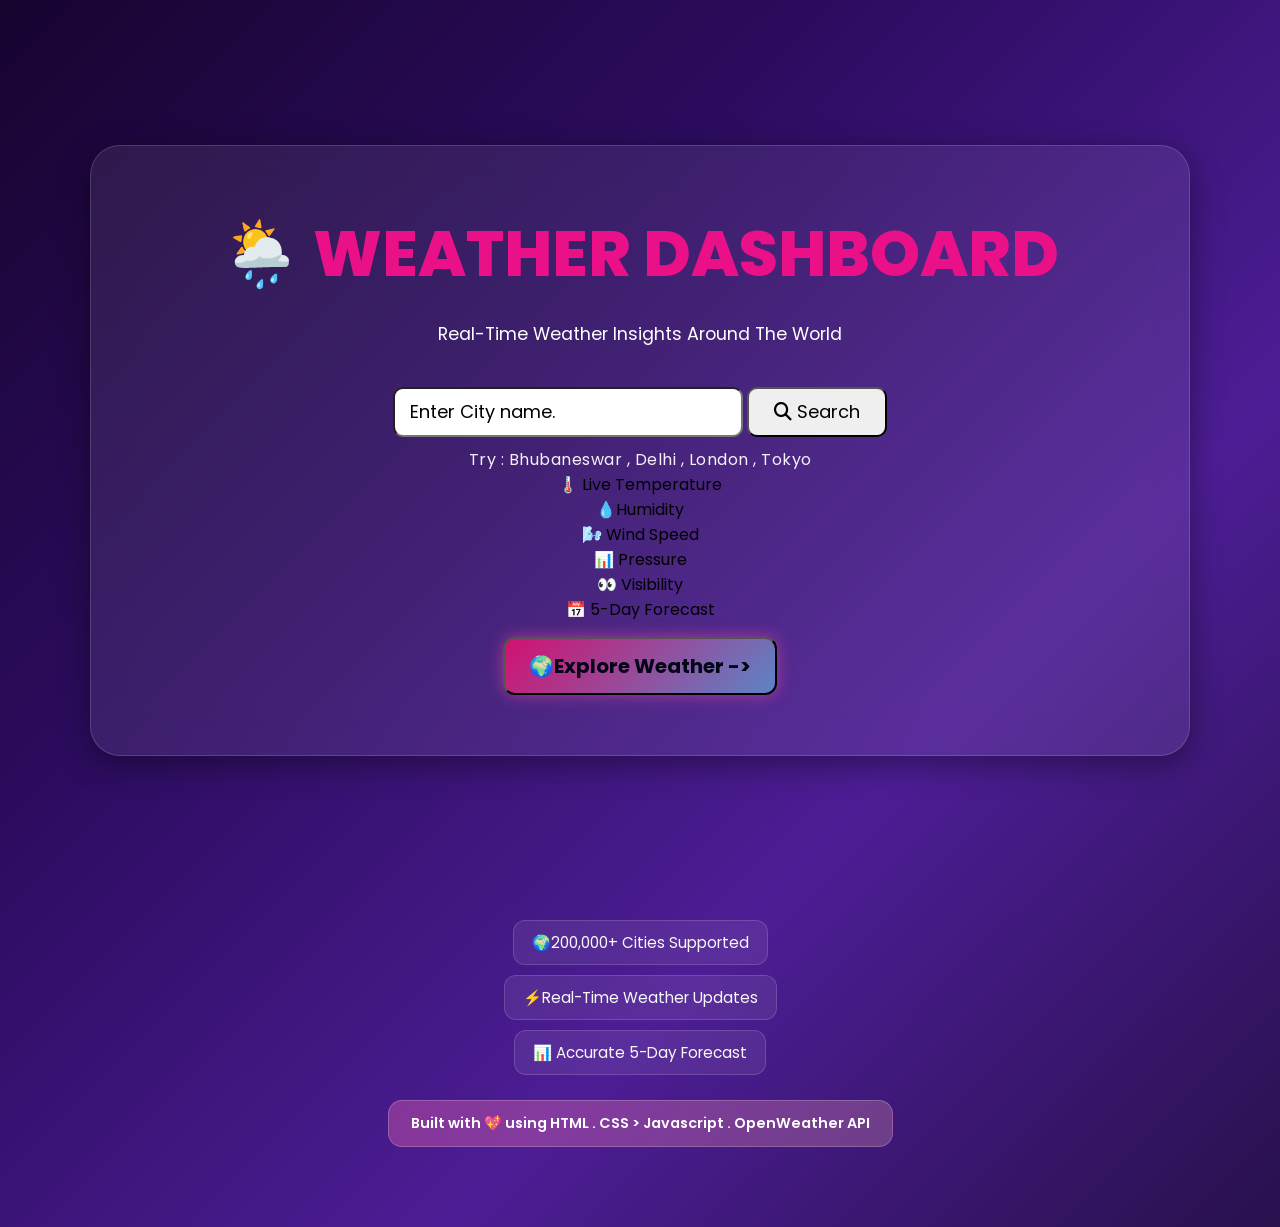
<file: index.html>
<!DOCTYPE html>
<html lang="en">

<head>
<meta charset="UTF-8">
<meta name="viewport" content="width=device-width, initial-scale=1.0, maximum-scale=1.0,user-scalable=no">

<title>Weather Dashboard</title>

<link rel="stylesheet" href="style.css">

<link
href="https://cdnjs.cloudflare.com/ajax/libs/font-awesome/6.5.1/css/all.min.css"
rel="stylesheet">

</head>

<body>

<!-- Floating Bubbles -->

<div class="bubbles">
<span></span>
<span></span>
<span></span>
<span></span>
<span></span>
<span></span>
<span></span>
<span></span>
<span></span>
<span></span>
</div>

<!-- Floating Clouds -->

<div class="cloud cloud1"></div>
<div class="cloud cloud2"></div>
<div class="cloud cloud3"></div>

<!-- Main Container -->

<div class="landing-container">
<div class="glass-card">
<h1 class="title">
🌦️ WEATHER DASHBOARD
</h1>

<p class="subtitle">
Real-Time Weather Insights Around The World
</p>

<div class="search-container">

<input type="text" id="cityInput"placeholder="Enter City name."></input>

<button id="searchBtn">
<i class="fa-solid fa-magnifying-glass"></i>

Search

</button>
<p class="search-hint">Try : Bhubaneswar , Delhi , London , Tokyo</p>

</div>

<div class="feature-grid">
<div class="feature-card">
🌡️ Live Temperature
</div>

<div class="feature-card">
💧Humidity
</div>

<div class="feature-card">
🌬️ Wind Speed
</div>

<div class="feature-card">
📊 Pressure
</div>

<div class="feature-card">
👀 Visibility
</div>

<div class="feature-card">
📅 5-Day Forecast
</div>

</div>
<button class="explore-btn"onclick="goToWeather()">🌍Explore Weather -></button>
</div>
</div>
<div class="hero-stats">
    <div class="stat-card">
        🌍200,000+ Cities Supported 
    </div>
    <div class="stat-card">
        ⚡Real-Time Weather Updates
    </div>
    <div class="stat-card">
        📊 Accurate 5-Day Forecast
    </div>
</div>
<footer class="landing-footer">
    Built with 💖 using HTML . CSS > Javascript . OpenWeather API
</footer>
<script src="script.js"></script>



</body>
</html>
</file>
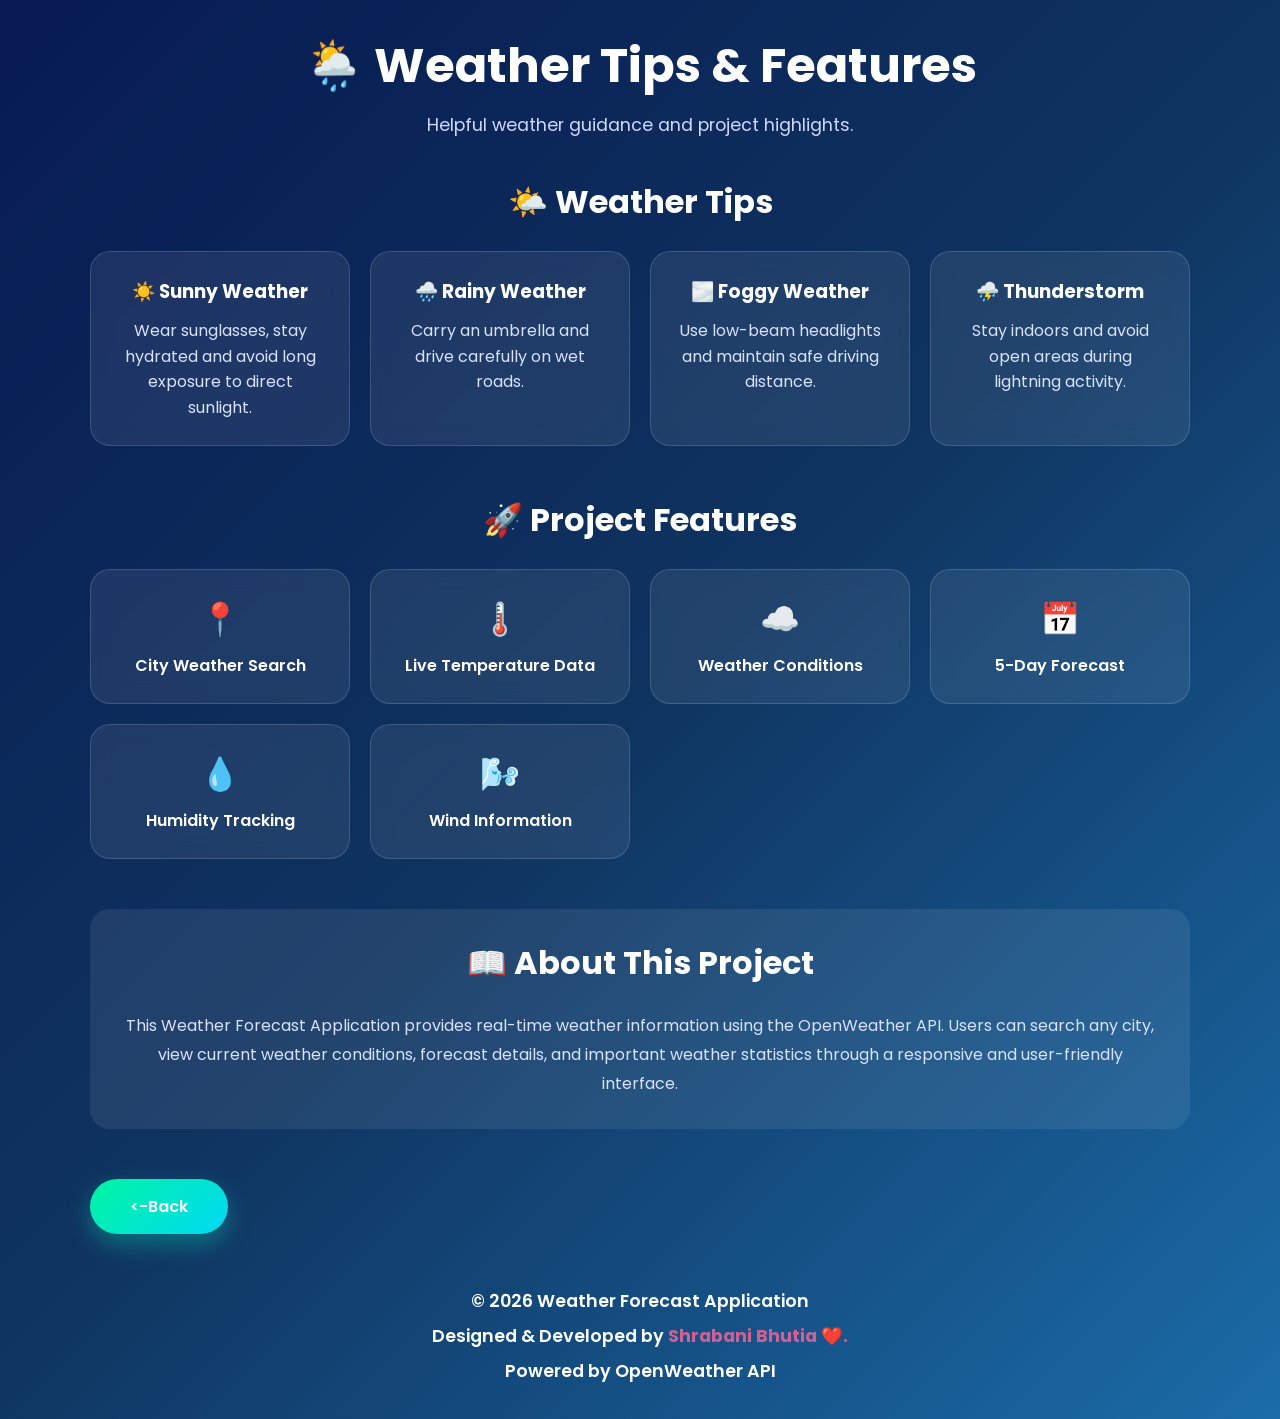
<file: explore.html>
<!DOCTYPE html>
<html lang="en">
<head>
    <meta charset="UTF-8">
    <meta name="viewport" content="width=device-width, initial-scale=1.0">
    <title>Weather Tips & Features</title>
    <link rel="stylesheet" href="explore.css">
</head>
<body>

    <div class="tips-container">

        <header class="hero-section">
            <h1>🌦️ Weather Tips & Features</h1>
            <p>Helpful weather guidance and project highlights.</p>
        </header>

        <!-- Weather Tips -->

        <section class="section">
            <h2>🌤️ Weather Tips</h2>

            <div class="tips-grid">

                <div class="tip-card">
                    <h3>☀️ Sunny Weather</h3>
                    <p>Wear sunglasses, stay hydrated and avoid long exposure to direct sunlight.</p>
                </div>

                <div class="tip-card">
                    <h3>🌧️ Rainy Weather</h3>
                    <p>Carry an umbrella and drive carefully on wet roads.</p>
                </div>

                <div class="tip-card">
                    <h3>🌫️ Foggy Weather</h3>
                    <p>Use low-beam headlights and maintain safe driving distance.</p>
                </div>

                <div class="tip-card">
                    <h3>⛈️ Thunderstorm</h3>
                    <p>Stay indoors and avoid open areas during lightning activity.</p>
                </div>

            </div>
        </section>

        <!-- Features -->

        <section class="section">
            <h2>🚀 Project Features</h2>

            <div class="features-grid">

                <div class="feature-card">
                    <span>📍</span>
                    <p>City Weather Search</p>
                </div>

                <div class="feature-card">
                    <span>🌡️</span>
                    <p>Live Temperature Data</p>
                </div>

                <div class="feature-card">
                    <span>☁️</span>
                    <p>Weather Conditions</p>
                </div>

                <div class="feature-card">
                    <span>📅</span>
                    <p>5-Day Forecast</p>
                </div>

                <div class="feature-card">
                    <span>💧</span>
                    <p>Humidity Tracking</p>
                </div>

                <div class="feature-card">
                    <span>🌬️</span>
                    <p>Wind Information</p>
                </div>

            </div>
        </section>

        <!-- About Project -->

        <section class="section about-project">
            <h2>📖 About This Project</h2>

            <p>
                This Weather Forecast Application provides real-time weather
                information using the OpenWeather API. Users can search any city,
                view current weather conditions, forecast details, and important
                weather statistics through a responsive and user-friendly interface.
            </p>
        </section>

        <!-- Back Button -->

       <a id="backToWeather" class="back-btn" href="#"><-Back</a>
        <!-- Footer -->

        <footer>
            <p>© 2026 Weather Forecast Application</p>
            <p>Designed & Developed by <strong>Shrabani Bhutia ❤️.</strong></p>
            <p>Powered by OpenWeather API</p>
        </footer>

    </div>
    <script>
const lastCity = localStorage.getItem("lastCity") || "Bhubaneswar";

document.getElementById("backToWeather").href =
`weather.html?city=${lastCity}`;
</script>
    <script src="script.js"></script>

</body>
</html>
</file>
<file: style.css>
/* =========================
   GOOGLE FONT
========================= */

@import url('https://fonts.googleapis.com/css2?family=Poppins:wght@300;400;500;600;700;800&display=swap');

/* =========================
   RESET
========================= */

*{
    margin:0;
    padding:0;
    box-sizing:border-box;
    font-family:'Poppins',sans-serif;
}

body{
    min-height:100vh;
    overflow-x:hidden;
    background:linear-gradient(
        135deg,
        #17042f,
        #2c0c5f,
        #4d1d95,
        #28114d
    );
    position:relative;
    padding-bottom:80px;
}

/* =========================
   FLOATING BUBBLES
========================= */

.bubbles{
    position:fixed;
    width:100%;
    height:100%;
    top:0;
    left:0;
    overflow:hidden;
    z-index:-1;
}

.bubbles span{
    position:absolute;
    bottom:-150px;
    border-radius:50%;
    background:rgba(255,255,255,0.12);
    animation:bubble 15s linear infinite;
}

.bubbles span:nth-child(1){
    width:40px;
    height:40px;
    left:10%;
    animation-duration:12s;
}

.bubbles span:nth-child(2){
    width:70px;
    height:70px;
    left:20%;
    animation-duration:18s;
}

.bubbles span:nth-child(3){
    width:25px;
    height:25px;
    left:35%;
    animation-duration:10s;
}

.bubbles span:nth-child(4){
    width:60px;
    height:60px;
    left:50%;
    animation-duration:16s;
}

.bubbles span:nth-child(5){
    width:35px;
    height:35px;
    left:65%;
    animation-duration:13s;
}

.bubbles span:nth-child(6){
    width:80px;
    height:80px;
    left:80%;
    animation-duration:20s;
}

.bubbles span:nth-child(7){
    width:25px;
    height:25px;
    left:90%;
    animation-duration:14s;
}

.bubbles span:nth-child(8){
    width:50px;
    height:50px;
    left:30%;
    animation-duration:17s;
}

.bubbles span:nth-child(9){
    width:45px;
    height:45px;
    left:75%;
    animation-duration:12s;
}

.bubbles span:nth-child(10){
    width:30px;
    height:30px;
    left:55%;
    animation-duration:15s;
}

@keyframes bubble{
    0%{
        transform:translateY(0);
        opacity:0;
    }

    20%{
        opacity:1;
    }

    100%{
        transform:translateY(-110vh);
        opacity:0;
    }
}

/* =========================
   FLOATING CLOUDS
========================= */

.cloud{
    position:absolute;
    background:white;
    opacity:.08;
    border-radius:100px;
    z-index:-1;
}

.cloud::before,
.cloud::after{
    content:'';
    position:absolute;
    background:white;
    border-radius:50%;
}

.cloud1{
    width:180px;
    height:60px;
    top:100px;
    left:-250px;
    animation:cloudMove 40s linear infinite;
}

.cloud2{
    width:220px;
    height:70px;
    top:250px;
    left:-300px;
    animation:cloudMove 55s linear infinite;
}

.cloud3{
    width:150px;
    height:55px;
    top:400px;
    left:-200px;
    animation:cloudMove 45s linear infinite;
}

.cloud::before{
    width:70px;
    height:70px;
    top:-30px;
    left:30px;
}

.cloud::after{
    width:90px;
    height:90px;
    top:-40px;
    right:25px;
}

@keyframes cloudMove{
    from{
        transform:translateX(0);
    }

    to{
        transform:translateX(140vw);
    }
}

/* =========================
   LANDING PAGE
========================= */

.landing-container{
    width:100%;
    min-height:100vh;
    display:flex;
    justify-content:center;
    align-items:center;
    padding:20px;
}

.glass-card{
    width:90%;
    max-width:1100px;

    backdrop-filter:blur(20px);

    background:rgba(255,255,255,0.08);

    border:1px solid rgba(255,255,255,0.15);

    border-radius:30px;

    padding:60px 40px;

    text-align:center;

    box-shadow:
    0 8px 32px rgba(0,0,0,.4);
}

/* =========================
   TITLE
========================= */

.title{
    font-size:4rem;
    font-weight:800;
    color:#ea1188;

    

    margin-bottom:20px;
}

.subtitle{
    color:white;
    font-size:1.1rem;
    margin-bottom:40px;
}
/* =========================
   WEATHER PAGE
========================= */

.weather-page{
    padding:40px;
    display:grid;
    grid-template-columns:2fr 1fr;
    gap:25px;
    background: linear-gradient(135deg,#130428,#2a0f4f,#4b1f7a);
}

/* LEFT SIDE */

.weather-left{
    display:flex;
    flex-direction:column;
    gap:25px;
}

.weather-card{

    background:rgba(123,74,255,0.15);

    backdrop-filter:blur(20px);

    border:1px solid rgba(
    255,255,255,.08);

    border-radius:30px;

    padding:35px;

    color:white;

    box-shadow:
    0 8px 30px rgba(
    0,0,0,.3);
}
.city-highlight{
    color:hsl(330, 79%, 49%);
    font-weight: 700;
}
#weatherIcon{
    width:180px !important;
    height: 180px !important;
    object-fit:contain;
}

.weather-card h2{

    font-size:3rem;

    margin-bottom:5px;
}

.weather-card p{

    color:#ddd;
}

/* TEMP SECTION */

.temp-row{

    display:flex;

    justify-content:space-between;

    align-items:center;

    margin-top:20px;
}

.temp-row h1{

    font-size:7rem;

    font-weight:700;

    color:white;
}

.temp-row img{

    width:170px;

    height:170px;

    object-fit:contain;

    filter:
    drop-shadow(
    0 0 20px rgba(
    255,255,255,.4));
}

#weatherCondition{

    margin-top:10px;

    font-size:1.6rem;

    color:#ff9cf6;
}

/* FORECAST */

.forecast-section{

    background:rgba(255,255,255,.08);

    backdrop-filter:blur(20px);

    border-radius:30px;

    padding:25px;

    color:white;
}

.forecast-section h2{

    margin-bottom:20px;
}

/* FORECAST CONTAINER */

#forecastContainer{

    display:grid;

    grid-template-columns:
    repeat(auto-fit,minmax(130px,1fr));

    gap:15px;
}

/* FORECAST CARD */

.forecast-card{

    background:
    rgba(255,255,255,.08);

    border-radius:20px;

    padding:18px;

    text-align:center;

    transition:.3s;
}

.forecast-card:hover{

    transform:
    translateY(-6px);

    background:
    rgba(255,255,255,.15);
}

.forecast-card img{

    width:70px;
}

.forecast-card h4{

    margin-bottom:10px;
}

.forecast-card p{

    font-size:1.2rem;

    font-weight:600;
}

/* RIGHT SIDE */

.weather-right{

    display:grid;
    flex-direction:column;
    grid-template-columns: repeat(2,1fr);
    gap:20px;
}

/* INFO CARD */

.info-card{

    background:
    rgba(255,255,255,.08);

    backdrop-filter:
    blur(20px);

    border-radius:25px;
    min-height: 120px;
    padding:25px;

    text-align:center;

    color:white;

    transition:.3s;
}

.info-card:hover{

    transform:
    translateY(-5px);

    background:
    rgba(255,255,255,.15);
}

.info-card h3{

    color:#ffb7ff;

    margin-bottom:10px;
}

.info-card p{

    font-size:2rem;

    font-weight:700;
}

/* BUTTON */

.next-btn
.home-btn{
    text-decoration:none  ;
    display: inline-block ;
    color:white !important;
    width: 160px ;
    background:
    linear-gradient(
    45deg,
    #ff5ef7,
    #8f5eff);
    background: deeppink , skyblue;
    padding:12px 20px ;
    border-radius:10px ;
    margin-right: 10px;
    margin-right: 10px;
    min-width: 180px;
    text-align: center;
    font-weight:bold ;
    font-size: 18px;
    transition:.3s;
}

.next-btn:hover{

    transform:
    translateY(-4px);

    box-shadow:
    0 0 25px #b85cff;
}

/* =========================
   WEATHER EFFECTS
========================= */

/* SUNNY */

.sunny-theme{

background:
linear-gradient(
135deg,
#4a2a00,
#ff9800,
#ffcf4d);
}

/* CLOUDY */

.cloudy-theme{

background:
linear-gradient(
135deg,
#17042f,
#2c0c5f,
#4d1d95,
#28114d
);
}

/* RAINY */

.rainy-theme{

background:
linear-gradient(
135deg,
#16213e,
#1b3c73,
#274c77);
}

/* SNOW */

.snow-theme{

background:
linear-gradient(
135deg,
#bcd4e6,
#dfe9f3,
#f5f7fa);
}

/* =========================
   RAIN ANIMATION
========================= */

.rain{

position:fixed;

top:0;
left:0;

width:100%;
height:100%;

pointer-events:none;

overflow:hidden;
}

.drop{

position:absolute;

width:2px;

height:80px;

background:
rgba(255,255,255,.5);

animation:
rainFall linear infinite;
}

@keyframes rainFall{

0%{
transform:
translateY(-100px);
}

100%{   
transform:
translateY(110vh);
}
}

/* =========================
   MOBILE
========================= */

@media(max-width:900px){

.weather-page{

grid-template-columns:1fr;
}

.temp-row{

flex-direction:column;
}

.temp-row h1{

font-size:5rem;
}

.temp-row img{

width:130px;
height:130px;
}

}
/* =========================
   EXPLORE PAGE
========================= */

.explore-container{

    min-height:100vh;

    padding:40px 20px;

    display:flex;

    flex-direction:column;

    align-items:center;

    gap:25px;

    background:
    linear-gradient(
    180deg,
    #040b24,
    #081b4b,
    #0d1f57,
    #020617);

    position:relative;

    overflow:hidden;
}

/* =========================
   TITLE
========================= */

.explore-title{

    font-size:3rem;

    font-weight:700;

    color:rgb(159, 10, 116);

    text-align:center;

    text-shadow:
    0 0 15px #0e468b;
}

/* =========================
   LOCAL TIME CARD
========================= */

.time-card{

    width:100%;
    max-width:700px;

    background:
    rgba(255,255,255,.08);

    backdrop-filter:
    blur(20px);

    border-radius:25px;

    padding:25px;

    text-align:center;

    color:white;
}

.time-card h2{

    color:#93c5fd;

    margin-bottom:10px;
}

.time-card p{

    font-size:2.5rem;

    font-weight:700;
}

/* =========================
   DAY NIGHT CARD
========================= */

.day-night-card{

    width:100%;
    max-width:700px;

    background:
    rgba(255,255,255,.08);

    backdrop-filter:
    blur(20px);

    border-radius:30px;

    padding:40px;

    text-align:center;

    color:white;

    position:relative;

    overflow:hidden;
}

/* =========================
   SUN
========================= */

.sun{

    width:120px;
    height:120px;

    background:#ffd93d;

    border-radius:50%;

    margin:auto;

    box-shadow:
    0 0 50px #ffd93d,
    0 0 100px #ffd93d;

    animation:
    sunGlow 3s infinite alternate;
}

@keyframes sunGlow{

from{

box-shadow:
0 0 30px #ffd93d;
}

to{

box-shadow:
0 0 80px #ffd93d,
0 0 120px #ffd93d;
}
}

/* =========================
   MOON
========================= */

.moon{

    width:90px;
    height:90px;

    border-radius:50%;

    background:#f1f5f9;

    margin:25px auto;

    box-shadow:
    0 0 30px white;
}

/* =========================
   STARS
========================= */

.stars span{

    position:absolute;

    width:4px;
    height:4px;

    background:white;

    border-radius:50%;

    animation:
    twinkle 2s infinite;
}

.stars span:nth-child(1){

top:15%;
left:20%;
}

.stars span:nth-child(2){

top:20%;
right:25%;
}

.stars span:nth-child(3){

top:35%;
left:10%;
}

.stars span:nth-child(4){

top:40%;
right:15%;
}

.stars span:nth-child(5){

top:25%;
left:50%;
}

@keyframes twinkle{

0%{
opacity:.2;
}

50%{
opacity:1;
}

100%{
opacity:.2;
}
}

.day-night-card h2{

margin-top:20px;

color:#93c5fd;
}

.day-night-card p{

font-size:1.4rem;

margin-top:10px;

font-weight:600;
}

/* =========================
   SUNRISE & SUNSET
========================= */

.sunrise-card,
.sunset-card{

    width:100%;
    max-width:700px;

    background:
    rgba(255,255,255,.08);

    backdrop-filter:
    blur(20px);

    border-radius:25px;

    padding:25px;

    text-align:center;

    color:white;
}

.sunrise-card h3{

    color:#fbbf24;

    margin-bottom:10px;
}

.sunset-card h3{

    color:#fb7185;

    margin-bottom:10px;
}

.sunrise-card p,
.sunset-card p{

    font-size:2rem;

    font-weight:700;
}

/* =========================
   FLOATING CLOUDS
========================= */

.explore-container::before{

content:"☁️";

position:absolute;

font-size:70px;

top:100px;

left:-100px;

animation:
cloudFly 30s linear infinite;
}

.explore-container::after{

content:"🌨️";

position:absolute;

font-size:60px;

top:300px;

right:-100px;

animation:
cloudFly2 35s linear infinite;
}

@keyframes cloudFly{

from{

transform:
translateX(0);
}

to{

transform:
translateX(130vw);
}
}

@keyframes cloudFly2{

from{

transform:
translateX(0);
}

to{

transform:
translateX(-130vw);
}
}

/* =========================
   FOOTER
========================= */

footer{

margin-top:auto;

padding:25px;

color:#cbd5e1;

font-size:1rem;

text-align:center;
}

/* =========================
   RESPONSIVE
========================= */

@media(max-width:768px){

.explore-title{

font-size:2rem;
}

.time-card p{

font-size:2rem;
}

.sun{

width:90px;
height:90px;
}

.moon{

width:70px;
height:70px;
}

}
.explore-btn{
    display:inline-block;
    margin-top: 15px;
    padding: 12px 24px;

    background: linear-gradient(
        135deg,
        #d2116f,
        #5d84c6
    );
    color:#020617;
    font-size:20px;
    font-weight:bold;
    width: auto;
    max-width: fit-content;
    text-decoration:none;
    border-radius: 12px;
    box-shadow:  0 0 15px rgba(255,79,163,0.5);
    transition: all 0.3s ease;
    cursor: pointer;
}
.explore-btn:hover{
    transform: translateY(-3px);
    box-shadow: 0 0 25px hsla(82, 100%, 71%, 0.702);
    color: #1aca2f;
}
#cityInput{
    width: 350px;
    height: 50px;
    font-size: 18px;
    padding: 0 15px;
    border-radius: 10px;
}
#cityInput::placeholder{
    color:black;
    opacity:1;
}
#searchBtn{
    width: 140px;
    height: 50px;
    font-size: 18px;
    border-radius: 10px;
}
.search-hint{
    margin-top:10px;
    text-align: center;
    color: hsla(300, 33%, 99%, 0.953);
    font-size: 1rem;
    letter-spacing: 0.5px;
}
.hero-stats{
    margin:20px 0;
    display: flex;
    flex-direction: column;
    gap: 10px;
    align-items: center;
}
.stat-card{
    background: rgba(255,255,255,.08);
    border: 1px solid rgba(255,255,255,.15);
    padding: 10px 18px;
    border-radius: 12px;
    color: #f8f8f8;
    font-size: 0.95rem;
    backdrop-filter: blur(10px);
    width: fit-content;
}
.landing-footer{
    margin-top: 25px;
    text-align: center;

    background: linear-gradient(
        135deg,
        rgba(255, 105, 180, 0.35),
        rgba(255, 182, 193, 0.25)
    );

    padding: 12px 22px;
    border-radius: 14px;

    color: white;
    font-size: 0.9rem;
    font-weight: 600;

    border: 1px solid rgba(255,255,255,0.2);
    backdrop-filter: blur(12px);

    width: fit-content;
    margin-left: auto;
    margin-right: auto;
}
.extra-details{
    display:grid;
    grid-template-columns:repeat(auto-fit,minmax(220px,1fr));
    gap:20px;
    margin-top:30px;
}

.info-card{
    background:rgba(255,255,255,0.08);
    backdrop-filter:blur(10px);
    border-radius:20px;
    padding:20px;
    text-align:center;
    color:white;
    box-shadow:0 8px 25px rgba(0,0,0,0.2);
}

.info-card h3{
    color:#ff7eb3;
    margin-bottom:10px;
}

.info-card p{
    font-size:1.3rem;
    font-weight:600;
}

.home-btn{
    display:block;
    width:220px;
    text-align:center;
    margin: 20px auto 0;
    padding:14px;
    border-radius:15px;
    background:linear-gradient(90deg,#ff6b9d,#7f5af0);
    color:white;
    text-decoration:none;
    font-weight:600;
    height:auto ;
    margin-left: 350px;
}
.footer-note{
    background: rgba(20, 15, 50, 0.9);
    color: hwb(330 96% 4%);
    text-align: center;
    padding: 20px ;
    margin-top: 25px;
    margin-bottom: 25px;
    display: flex;
    font-size: 16px;
    font-weight: 500;
    width: 100%;
    margin-left: 0;
    margin-right: 0;
    justify-content: center;
    align-items: center;
    box-sizing: border-box;
}
a{
    background:deepink!important;
}
.live-weather-report{
    margin-top:40px;
    padding:25px;

    border-radius:20px;

    background:rgba(255,255,255,0.08);

    backdrop-filter:blur(12px);
}

.report-box{
    display:flex;
    align-items:center;
    gap:20px;
}

#weatherEmoji{
    font-size:60px;
}

#weatherReport{
    margin-top:8px;
    line-height:1.7;
}

#reportTime{
    color:#ffb6c1;
    font-size:14px;
} 
.weather-alert{
    margin:25px 0;
    padding:20px;
    border-radius:15px;

    background:rgba(255,255,255,0.1);
    backdrop-filter:blur(10px);

    text-align:center;

    color:white;
}

.weather-alert h3{
    margin-bottom:10px;
    color:hwb(323 16% 7%);
    font-size: 40px;
    font-weight: 800;
}

.weather-alert p{
    font-size:16px;
    line-height:1.6;
}
#weatherMessage{
    font-size: 18px;
    font-weight: 600;
    margin-top: 10px;
}
#updatedTime{
    display: block;
    margin-top: 8px;
    opacity: 0.8;
}
.location{
    font-size: 32pxpx;
    width: fit-content;
    padding: 8px 15px;
    display: flex;
    align-items: center;
    gap:12px;
}

.location span{
    font-size: 28px;
    font-weight: 700;
    color: white;
    text-shadow: 0 0 15px rgba(255,255,255,0.8);
}
.location::before{
    font-size: 36px;
    filter: drop-shadow(0 0 10px #ff66cc);
}
.star{
position:fixed;
width:2px;
height:2px;
background:white;
border-radius:50%;
animation:twinkle 2s infinite;
}

@keyframes twinkle{

0%,100%{
opacity:0.2;
}

50%{
opacity:1;
}
}

/*Mobile pai*/
@media (max-width: 768px){

  .container,
  .glass-card,
  .hero-card{
    width: 95% !important;
    margin: auto;
  }

  h1{
    font-size: 2.2rem !important;
    line-height: 1.2;
    word-break: break-word;
  }

  input{
    width: 100% !important;
  }

  button{
    width: 100% !important;
  }

  .search-container{
    display:flex;
    flex-direction:column;
    gap:12px;
  }
  html,
  body{
    width: 100%;
    overflow-x:hidden;
  }
}
</file>
<file: explore.css>
﻿@import url('https://fonts.googleapis.com/css2?family=Poppins:wght@300;400;500;600;700;800&display=swap');

*{
    margin:0;
    padding:0;
    box-sizing:border-box;
    font-family:'Poppins',sans-serif;
}

body{
    background: linear-gradient(135deg,#071a52,#0f3460,#1b6ca8);
    min-height:100vh;
    color:white;
    padding:30px 15px;
}

/* Main Container */

.tips-container{
    max-width:1100px;
    margin:auto;
}

/* Hero */

.hero-section{
    text-align:center;
    margin-bottom:40px;
}

.hero-section h1{
    font-size:3rem;
    margin-bottom:10px;
    color:#ffffff;
}

.hero-section p{
    color:#cfd8ff;
    font-size:1.1rem;
}

/* Section */

.section{
    margin-bottom:50px;
}

.section h2{
    text-align:center;
    margin-bottom:25px;
    font-size:2rem;
    color:#ffffff;
}

/* Tips Grid */

.tips-grid,
.features-grid{
    display:grid;
    grid-template-columns:repeat(auto-fit,minmax(250px,1fr));
    gap:20px;
}

/* Cards */

.tip-card,
.feature-card{
    background:rgba(255,255,255,0.08);
    backdrop-filter:blur(10px);
    border:1px solid rgba(255,255,255,0.15);
    border-radius:20px;
    padding:25px;
    text-align:center;
    transition:.3s;
}

.tip-card:hover,
.feature-card:hover{
    transform:translateY(-5px);
}

.tip-card h3{
    margin-bottom:12px;
    color:#fff;
}

.tip-card p{
    color:#d9e2ff;
    line-height:1.6;
}

.feature-card span{
    font-size:2rem;
    display:block;
    margin-bottom:10px;
}

.feature-card p{
    color:white;
    font-weight:600;
}

/* About */

.about-project{
    background:rgba(255,255,255,0.08);
    padding:30px;
    border-radius:20px;
    text-align:center;
}

.about-project p{
    color:#d9e2ff;
    line-height:1.8;
}

/* Button */

.back-btn{
    display:inline-block;
    padding:15px 40px;
    border:none;
    border-radius:50px;
    background:linear-gradient(135deg,#00f5a0,#00d9f5);
    color:white;
    font-size:1rem;
    font-weight:600;
    cursor:pointer;
    text-decoration:none;
    box-shadow:0 10px 25px rgba(0,255,200,0.3);
    transition:0.3s;
}

.back-btn:hover{
    transform:translateY(-3px);
}
/* Footer */

footer{
    margin-top:50px;
    text-align:center;
    color:#ffffff;
    line-height:2;
    font-family: 40px;
    font-weight: 600;
    font-size: 1.1rem;
}
footer strong{
   color: hwb(331 38% 20%);
   font-size: 1.1rem;
}

/* Mobile */

@media(max-width:768px){

    .hero-section h1{
        font-size:2rem;
    }

    .section h2{
        font-size:1.5rem;
    }

    .tip-card,
    .feature-card{
        padding:20px;
    }
}
/*Mobile pai*/
@media (max-width:768px){

  .explore-container{
    width:95% !important;
    margin:auto;
  }

  .card{
    width:100% !important;
  }

  .grid{
    grid-template-columns:1fr !important;
  }

  h1{
    font-size:2rem !important;
  }

  body{
    overflow-x:hidden;
  }
}
</file>
